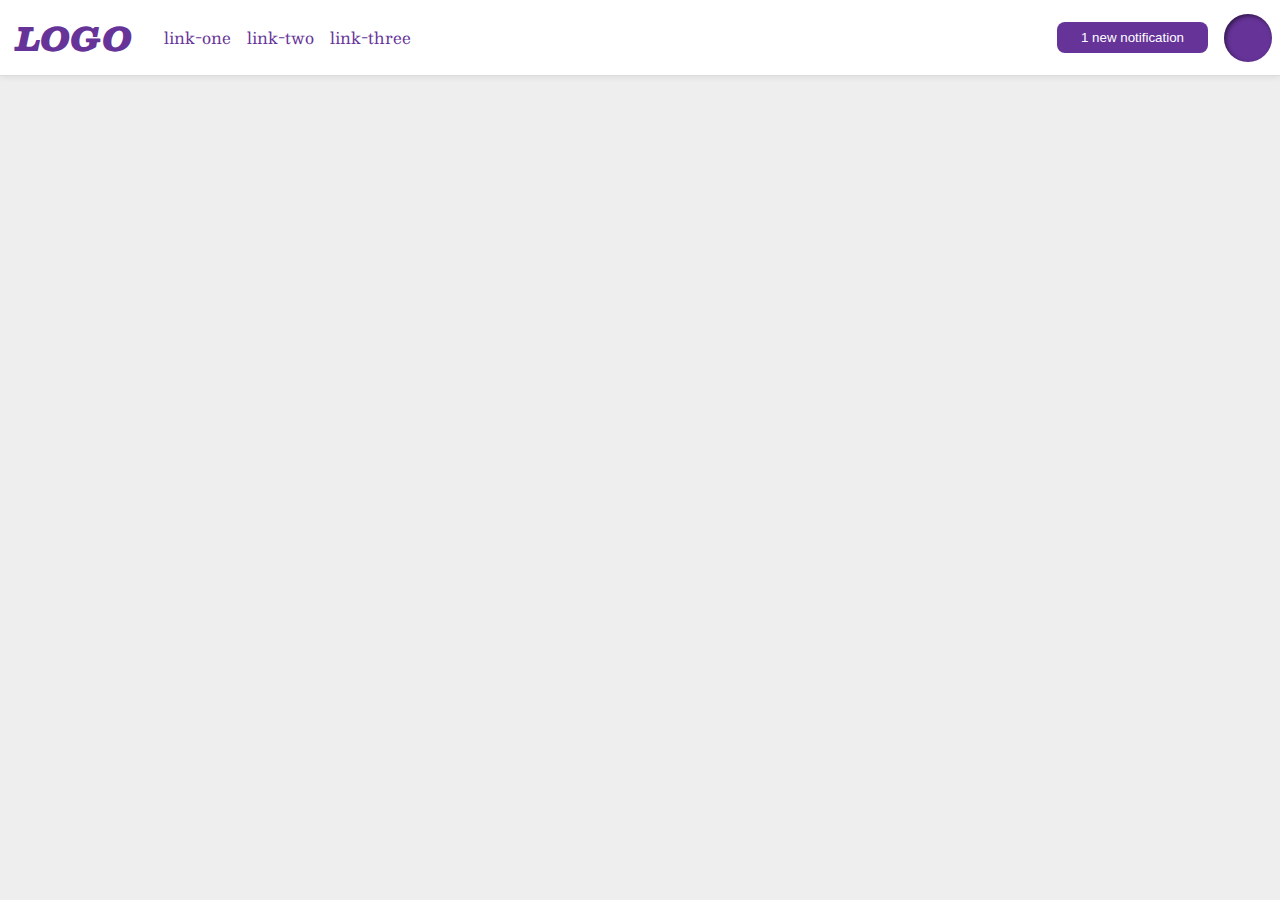
<file: foundations/flex/03-flex-header-2/index.html>
<!DOCTYPE html>
<html lang="en">

<head>
  <meta charset="UTF-8">
  <meta http-equiv="X-UA-Compatible" content="IE=edge">
  <meta name="viewport" content="width=device-width, initial-scale=1.0">
  <title>Flex Header 2</title>
  <link rel="stylesheet" href="style.css">
</head>

<body>
  <div class="header">
    <div class="left">
      <div class="logo">
        LOGO
      </div>
      <ul class="links">
        <li><a href="https://google.com">link-one</a></li>
        <li><a href="https://google.com">link-two</a></li>
        <li><a href="https://google.com">link-three</a></li>
      </ul>
    </div>
    <div class="right">
      <button class="notifications">
        1 new notification
      </button>
      <div class="profile-image"></div>
    </div>
  </div>
</body>

</html>
</file>
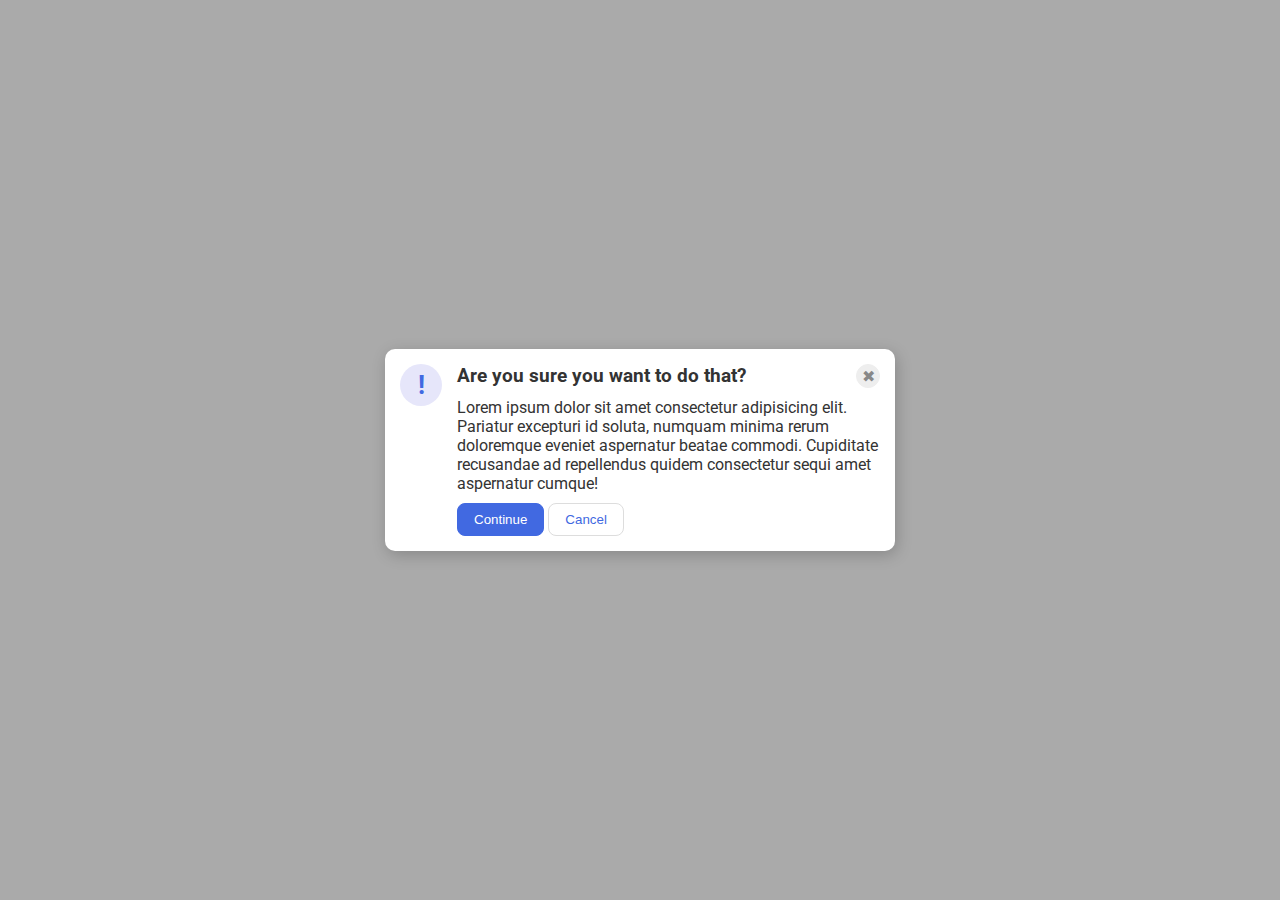
<file: foundations/flex/05-flex-modal/index.html>
<!DOCTYPE html>
<html lang="en">

<head>
  <meta charset="UTF-8">
  <meta http-equiv="X-UA-Compatible" content="IE=edge">
  <meta name="viewport" content="width=device-width, initial-scale=1.0">
  <link rel="stylesheet" href="style.css">
  <title>Modal</title>
</head>

<body>
  <div class="modal">
    <div class="icon">!</div>
    <div class="inner-container">
      <div class="header-and-x">
        <div class="header">Are you sure you want to do that?</div>
        <button class="close-button">✖</button>
      </div>
      <div class="text">Lorem ipsum dolor sit amet consectetur adipisicing elit. Pariatur excepturi id soluta, numquam
        minima rerum doloremque eveniet aspernatur beatae commodi. Cupiditate recusandae ad repellendus quidem
        consectetur
        sequi amet aspernatur cumque!</div>
      <button class="continue">Continue</button>
      <button class="cancel">Cancel</button>
    </div>
  </div>
</body>

</html>
</file>
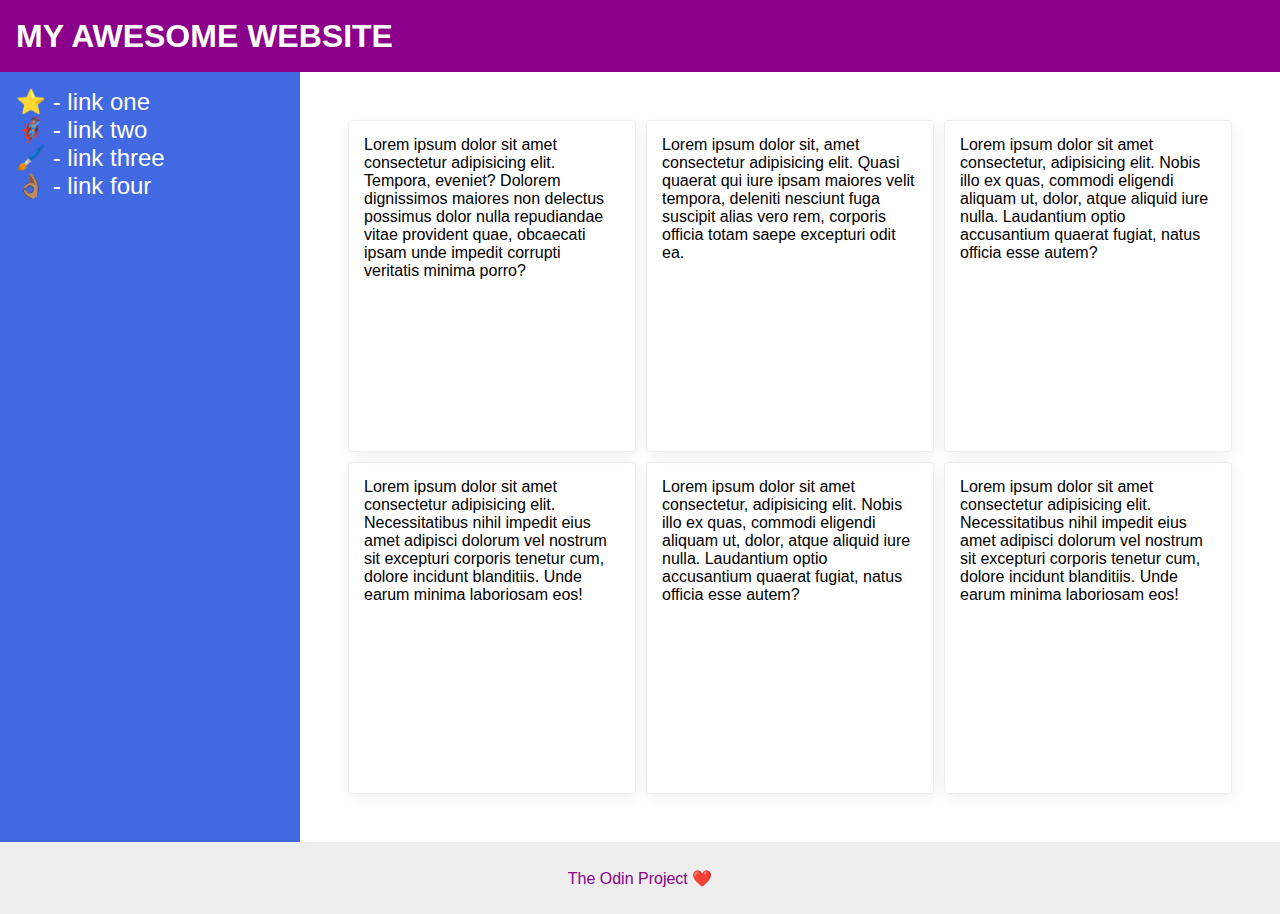
<file: foundations/flex/07-flex-layout-2/index.html>
<!DOCTYPE html>
<html lang="en">

<head>
  <meta charset="UTF-8">
  <meta http-equiv="X-UA-Compatible" content="IE=edge">
  <meta name="viewport" content="width=device-width, initial-scale=1.0">
  <title>The Holy Grail</title>
  <link rel="stylesheet" href="style.css">
</head>

<body>
  <div class="header">
    MY AWESOME WEBSITE
  </div>
  <div class="sidebar-cards">
    <div class="sidebar">
      <ul>
        <li><a href="#">⭐ - link one</a></li>
        <li><a href="#">🦸🏽‍♂️ - link two</a></li>
        <li><a href="#">🖌️ - link three</a></li>
        <li><a href="#">👌🏽 - link four</a></li>
      </ul>
    </div>

    <div class="cards">
      <div class="card">Lorem ipsum dolor sit amet consectetur adipisicing elit. Tempora, eveniet? Dolorem dignissimos
        maiores non delectus possimus dolor nulla repudiandae vitae provident quae, obcaecati ipsam unde impedit
        corrupti
        veritatis minima porro?</div>
      <div class="card">Lorem ipsum dolor sit, amet consectetur adipisicing elit. Quasi quaerat qui iure ipsam maiores
        velit tempora, deleniti nesciunt fuga suscipit alias vero rem, corporis officia totam saepe excepturi odit ea.
      </div>
      <div class="card">Lorem ipsum dolor sit amet consectetur, adipisicing elit. Nobis illo ex quas, commodi eligendi
        aliquam ut, dolor, atque aliquid iure nulla. Laudantium optio accusantium quaerat fugiat, natus officia esse
        autem?</div>
      <div class="card">Lorem ipsum dolor sit amet consectetur adipisicing elit. Necessitatibus nihil impedit eius amet
        adipisci dolorum vel nostrum sit excepturi corporis tenetur cum, dolore incidunt blanditiis. Unde earum minima
        laboriosam eos!</div>
      <div class="card">Lorem ipsum dolor sit amet consectetur, adipisicing elit. Nobis illo ex quas, commodi eligendi
        aliquam ut, dolor, atque aliquid iure nulla. Laudantium optio accusantium quaerat fugiat, natus officia esse
        autem?</div>
      <div class="card">Lorem ipsum dolor sit amet consectetur adipisicing elit. Necessitatibus nihil impedit eius amet
        adipisci dolorum vel nostrum sit excepturi corporis tenetur cum, dolore incidunt blanditiis. Unde earum minima
        laboriosam eos!</div>
    </div>
  </div>
  <div class="footer">
    The Odin Project ❤️
  </div>
</body>

</html>
</file>
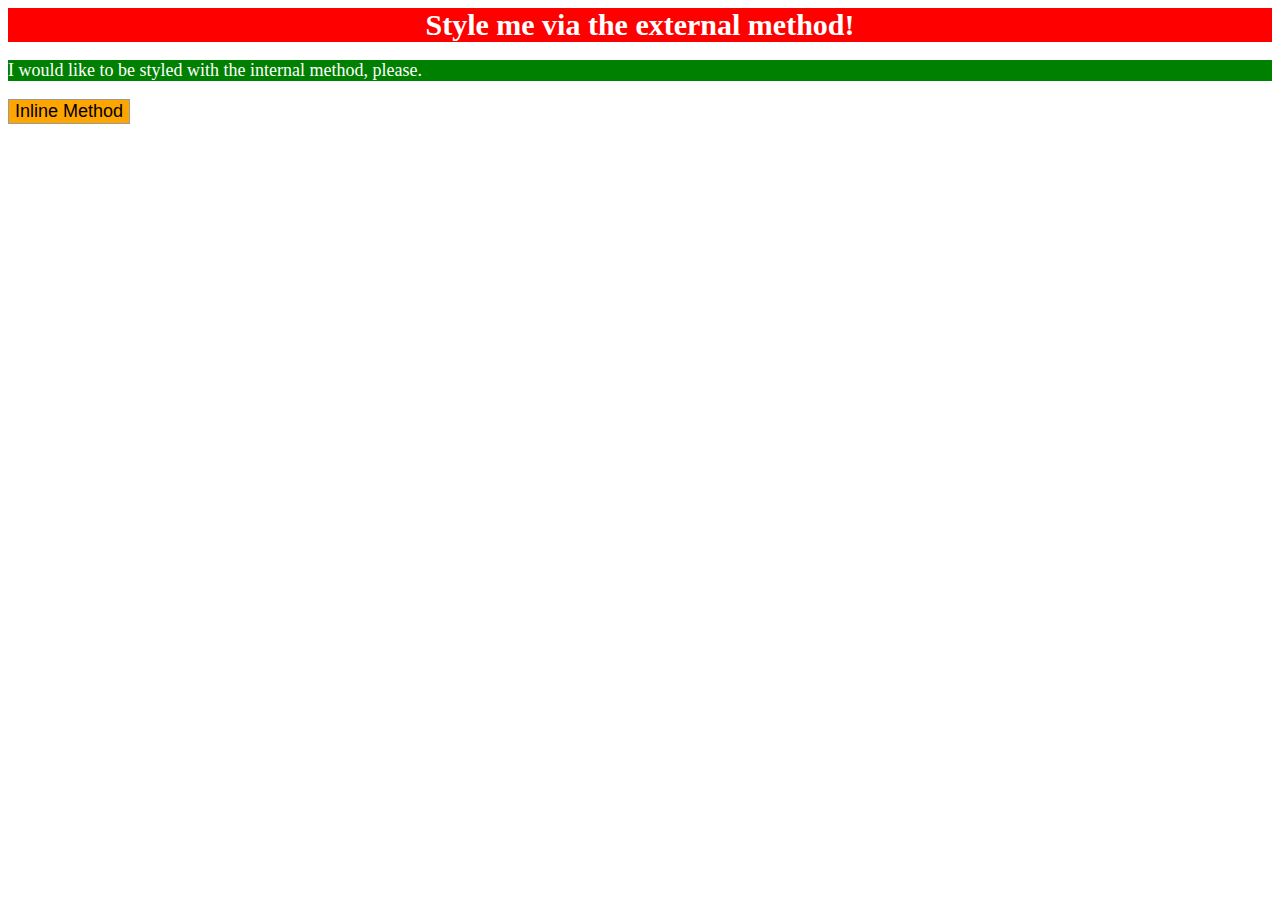
<file: foundations/intro-to-css/01-css-methods/index.html>
<!DOCTYPE html>
<html lang="en">
  <head>
    <meta charset="UTF-8">
    <meta http-equiv="X-UA-Compatible" content="IE=edge">
    <meta name="viewport" content="width=device-width, initial-scale=1.0">
    <link rel="stylesheet" href="../01-css-methods/style.css">
    <title>Methods for Adding CSS</title>
    <style>
      p {
        background-color: green;
        color: white;
        font-size: 18px;
      }
    </style>
  </head>
  <body>
    <div>Style me via the external method!</div>
    <p>I would like to be styled with the internal method, please.</p>
    <button style="background-color: orange; font-size: 18px; border: 1px solid rgb(155, 155, 155);">Inline Method</button>
  </body>
</html>
</file>
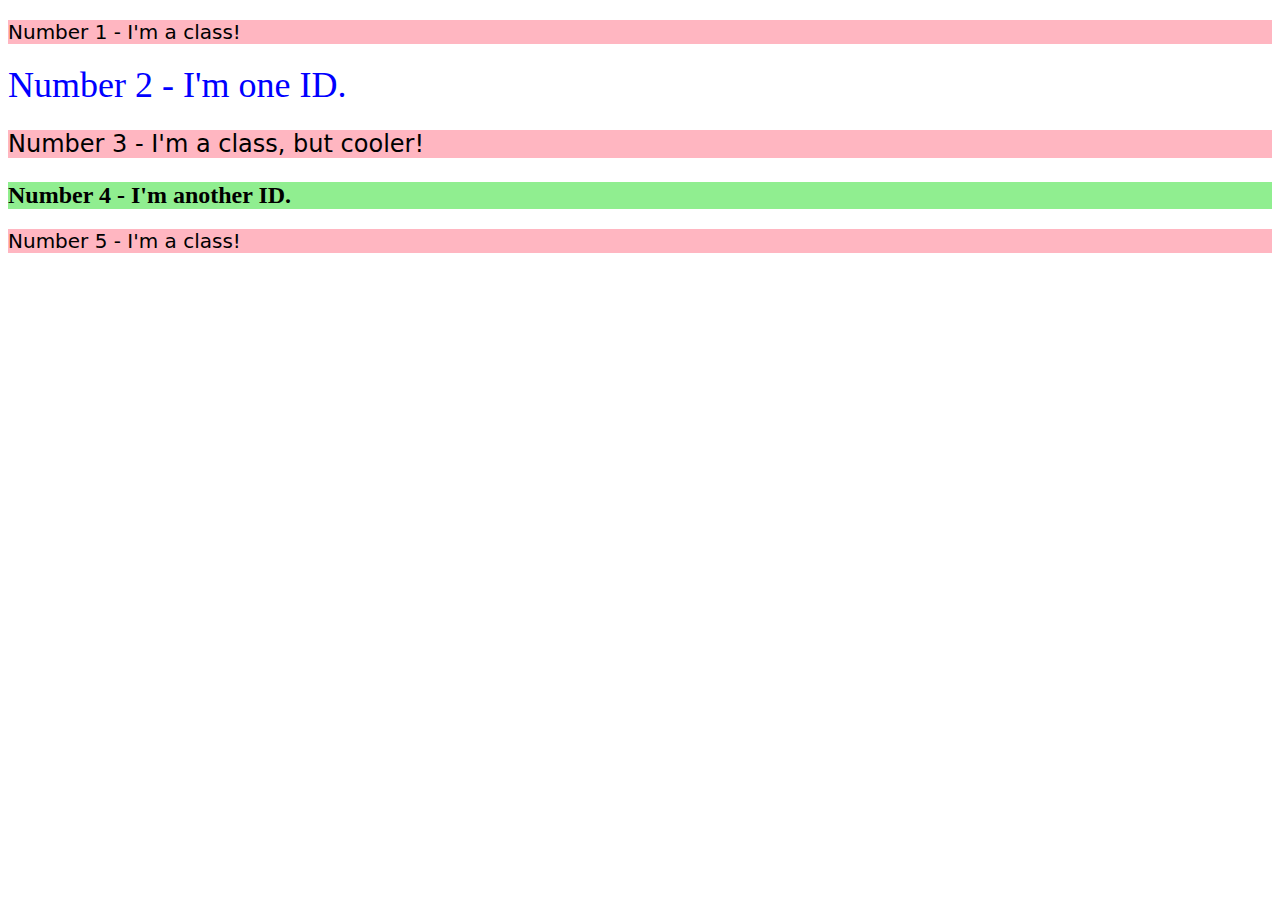
<file: foundations/intro-to-css/02-class-id-selectors/index.html>
<!DOCTYPE html>
<html lang="en">
  <head>
    <meta charset="UTF-8">
    <meta http-equiv="X-UA-Compatible" content="IE=edge">
    <meta name="viewport" content="width=device-width, initial-scale=1.0">
    <title>Class and ID Selectors</title>
    <link rel="stylesheet" href="style.css">
  </head>
  <body>
    <p class="odd">Number 1 - I'm a class!</p>
    <div id="number2">Number 2 - I'm one ID.</div>
    <p class="odd number3">Number 3 - I'm a class, but cooler!</p>
    <div id="number4">Number 4 - I'm another ID.</div>
    <p class="odd">Number 5 - I'm a class!</p>
  </body>
</html>
</file>
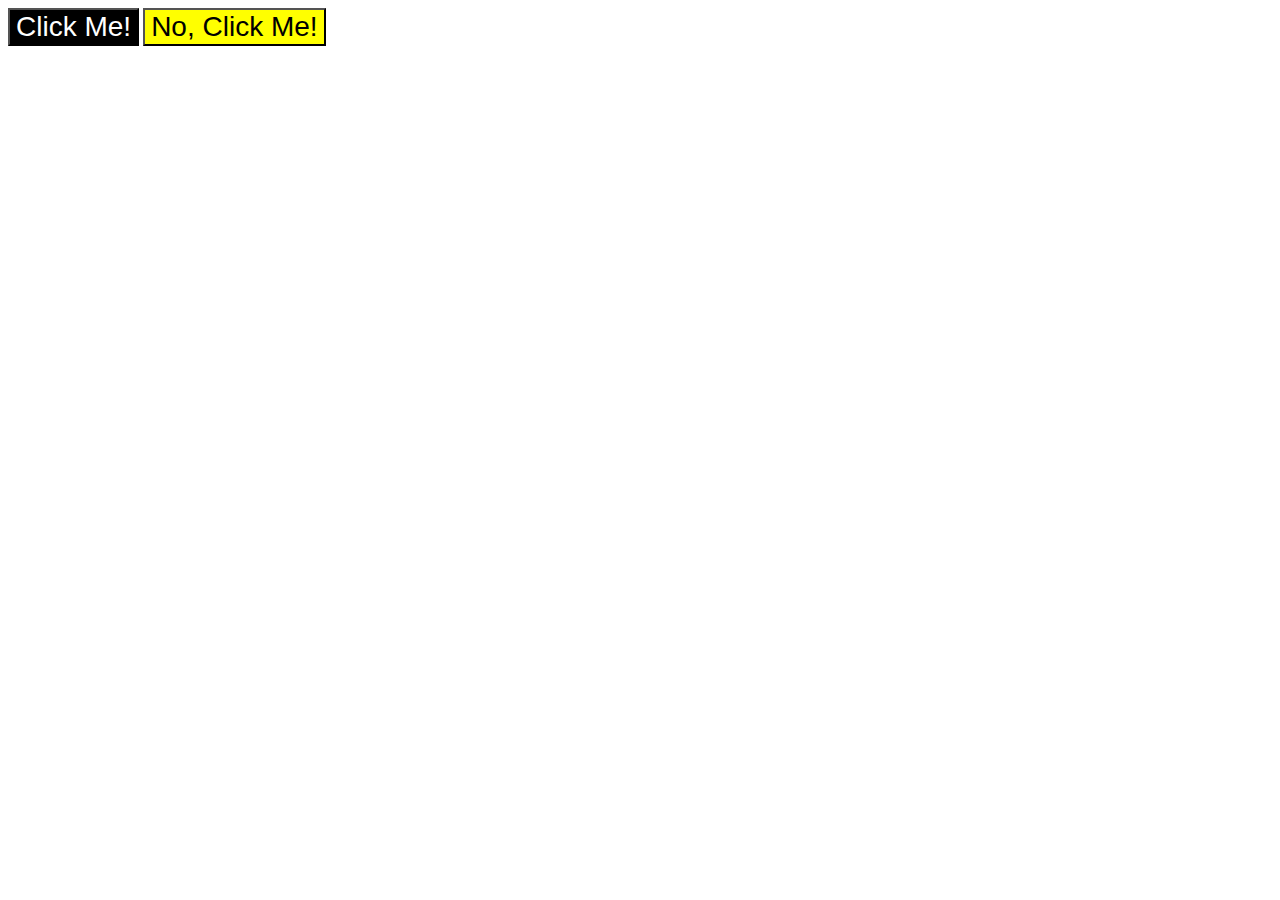
<file: foundations/intro-to-css/03-grouping-selectors/index.html>
<!DOCTYPE html>
<html lang="en">
  <head>
    <meta charset="UTF-8">
    <meta http-equiv="X-UA-Compatible" content="IE=edge">
    <meta name="viewport" content="width=device-width, initial-scale=1.0">
    <title>Grouping Selectors</title>
    <link rel="stylesheet" href="style.css">
  </head>
  <body>
    <button class="btn1">Click Me!</button>
    <button class="btn2">No, Click Me!</button>
  </body>
</html>
</file>
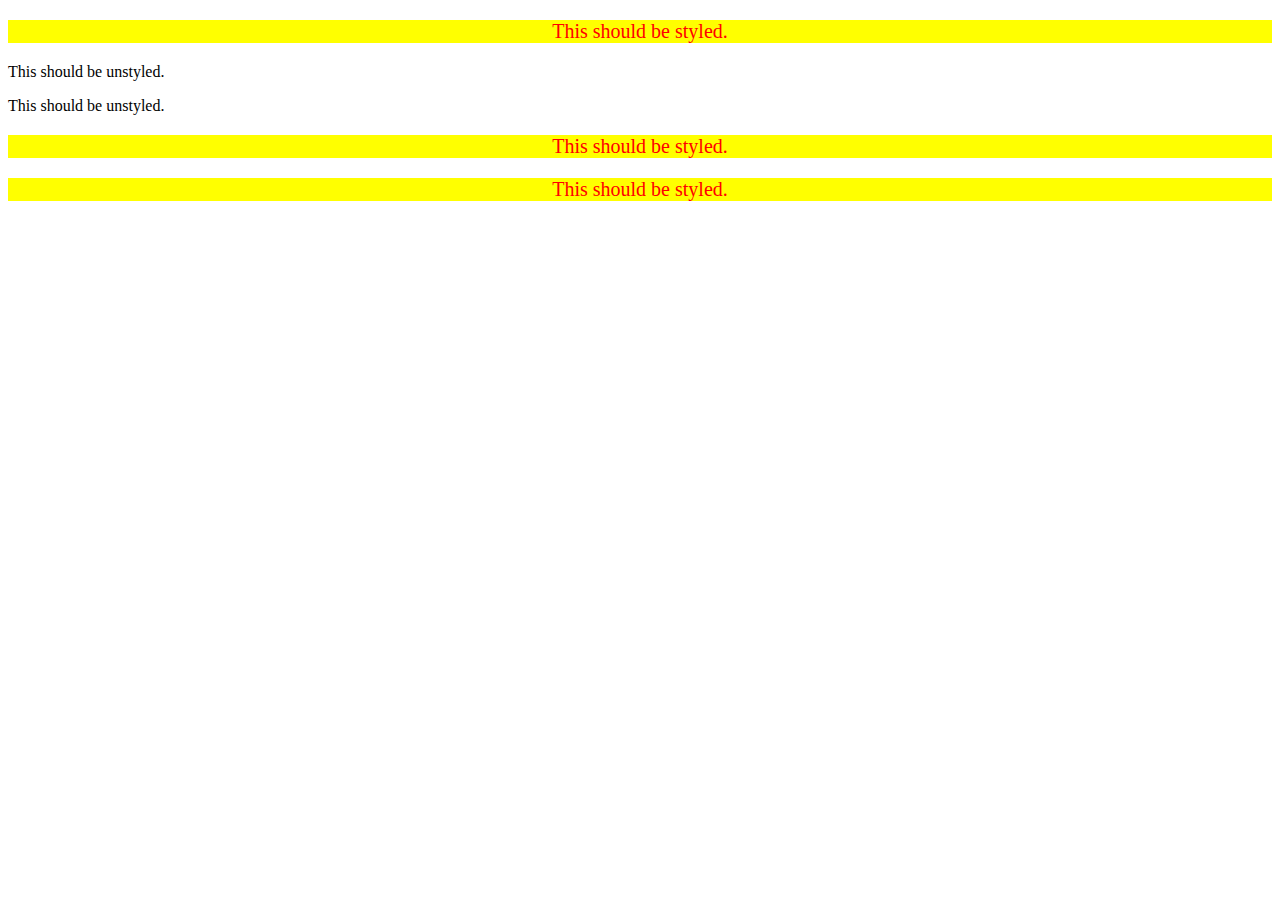
<file: foundations/intro-to-css/05-descendant-combinator/index.html>
<!DOCTYPE html>
<html lang="en">

<head>
  <meta charset="UTF-8">
  <meta http-equiv="X-UA-Compatible" content="IE=edge">
  <meta name="viewport" content="width=device-width, initial-scale=1.0">
  <title>Descendant Combinator</title>
  <link rel="stylesheet" href="style.css">
</head>

<body>
  <div class="container">
    <p class="text">This should be styled.</p>
  </div>
  <p class="text">This should be unstyled.</p>
  <p class="text">This should be unstyled.</p>
  <div class="container">
    <p class="text">This should be styled.</p>
    <p class="text">This should be styled.</p>
  </div>
</body>

</html>
</file>
<file: foundations/flex/03-flex-header-2/style.css>
/* this is some magical font-importing.  
you'll learn about it later. */
@import url('https://fonts.googleapis.com/css2?family=Besley:ital,wght@0,400;1,900&display=swap');

body {
  margin: 0;
  background: #eee;
  font-family: Besley, serif;
}

.header {
  background: white;
  border-bottom: 1px solid #ddd;
  box-shadow: 0 0 8px rgba(0,0,0,.1);
  display: flex;
  justify-content: space-between;
  padding: 8px;
}

.left, .right {
  display: flex;
  align-items: center;
  gap: 16px;
}

.profile-image {
  background: rebeccapurple;
  box-shadow: inset 2px 2px 4px rgba(0,0,0,.5);
  border-radius: 50%;
  width: 48px;
  height: 48px;
}

.logo {
  color: rebeccapurple;
  font-size: 32px;
  font-weight: 900;
  font-style: italic;
  padding-left: 8px;
}

button {
  border: none;
  border-radius: 8px;
  background: rebeccapurple;
  color: white;
  padding: 8px 24px;
}

a {
  /* this removes the line under our links */
  text-decoration: none;
  color: rebeccapurple;
}

ul {
  list-style-type: none;
  display: flex;
  gap: 16px;
  padding-left: 16px;
}
</file>
<file: foundations/flex/05-flex-modal/style.css>
@import url('https://fonts.googleapis.com/css2?family=Roboto:wght@400;700&display=swap');

html,
body {
  height: 100%;
}

body {
  font-family: Roboto, sans-serif;
  margin: 0;
  background: #aaa;
  color: #333;
  /* I'll give you this one for free lol */
  display: flex;
  align-items: center;
  justify-content: center;
}

.modal {
  background: white;
  width: 480px;
  border-radius: 10px;
  box-shadow: 2px 4px 16px rgba(0, 0, 0, .2);
  padding: 15px;
  display: flex;
  justify-content: space-between;
  gap: 15px;
}


.header-and-x {
  display: flex;
  justify-content: space-between;
  margin-bottom: 10px;
}

.header {
  font-size: larger;
  font-weight: bold;
}

.text {
  margin-bottom: 10px;
}

.icon {
  color: royalblue;
  font-size: 26px;
  font-weight: 700;
  background: lavender;
  width: 42px;
  height: 42px;
  border-radius: 50%;
  display: flex;
  align-items: center;
  justify-content: center;
  flex-shrink: 0;
}

.close-button {
  background: #eee;
  border-radius: 50%;
  color: #888;
  font-weight: 400;
  font-size: 16px;
  height: 24px;
  width: 24px;
  display: flex;
  align-items: center;
  justify-content: center;
  border: 1px solid #eee;
  padding: 0;
}

button {
  cursor: pointer;
  padding: 8px 16px;
  border-radius: 8px;
}

button.continue {
  background: royalblue;
  border: 1px solid royalblue;
  color: white;
}

button.cancel {
  background: white;
  border: 1px solid #ddd;
  color: royalblue;
}
</file>
<file: foundations/flex/07-flex-layout-2/style.css>
body {
  font-family: -apple-system, BlinkMacSystemFont, 'Segoe UI', Roboto, Oxygen, Ubuntu, Cantarell, 'Open Sans', 'Helvetica Neue', sans-serif;
  margin: 0;
  min-height: 100vh;
  display: flex;
  flex-direction: column;
}

.header {
  height: 72px;
  background: darkmagenta;
  color: white;
  font-size: 32px;
  font-weight: 900;
  display: flex;
  align-items: center;
  padding-left: 16px;
}

.footer {
  height: 72px;
  background: #eee;
  color: darkmagenta;
  display: flex;
  justify-content: center;
  align-items: center;
}

.sidebar {
  min-width: 300px;
  background: royalblue;
  box-sizing: border-box;
  padding: 16px;
}

.sidebar a {
  text-decoration: none;
  font-size: 24px;
  color: white;
}

ul {
  list-style-type: none;
  padding: 0;
  margin: 0;
}

.cards {
  display: flex;
  align-items: flex-start;
  flex-wrap: wrap;
  padding: 48px;
  gap: 10px;
}

.card {
  border: 1px solid #eee;
  box-shadow: 2px 4px 16px rgba(0,0,0,.06);
  border-radius: 4px;
  padding: 15px;
  flex: 1;
  min-width: 250px;
  min-height: 300px;
}

.sidebar-cards {
  display: flex;
}
</file>
<file: foundations/intro-to-css/01-css-methods/style.css>
div {
    font-size: 30px;
    font-weight: bold;
    color: white;
    background-color: red;
    text-align: center;
}
</file>
<file: foundations/intro-to-css/02-class-id-selectors/style.css>
.odd {
    background-color: lightpink;
    font-family: Verdana, "DejaVu Sans", sans-serif;
    font-size: 20px;
}

#number2 {
    color: blue;
    font-size: 36px;
}

.number3 {
    font-size: 24px;
}

#number4 {
    background-color: lightgreen;
    font-size: 24px;
    font-weight: bold;
}
</file>
<file: foundations/intro-to-css/03-grouping-selectors/style.css>
.btn1, .btn2 {
    font-size: 28px;
    font-family: "Helvetica", 'Times New Roman', sans-serif;
}

.btn1 {
    background-color: black;
    color: white;
}

.btn2 {
    background-color: yellow;
}
</file>
<file: foundations/intro-to-css/05-descendant-combinator/style.css>
div .text {
    background-color: yellow;
    color: red;
    font-size: 20px;
    text-align: center;
}
</file>
